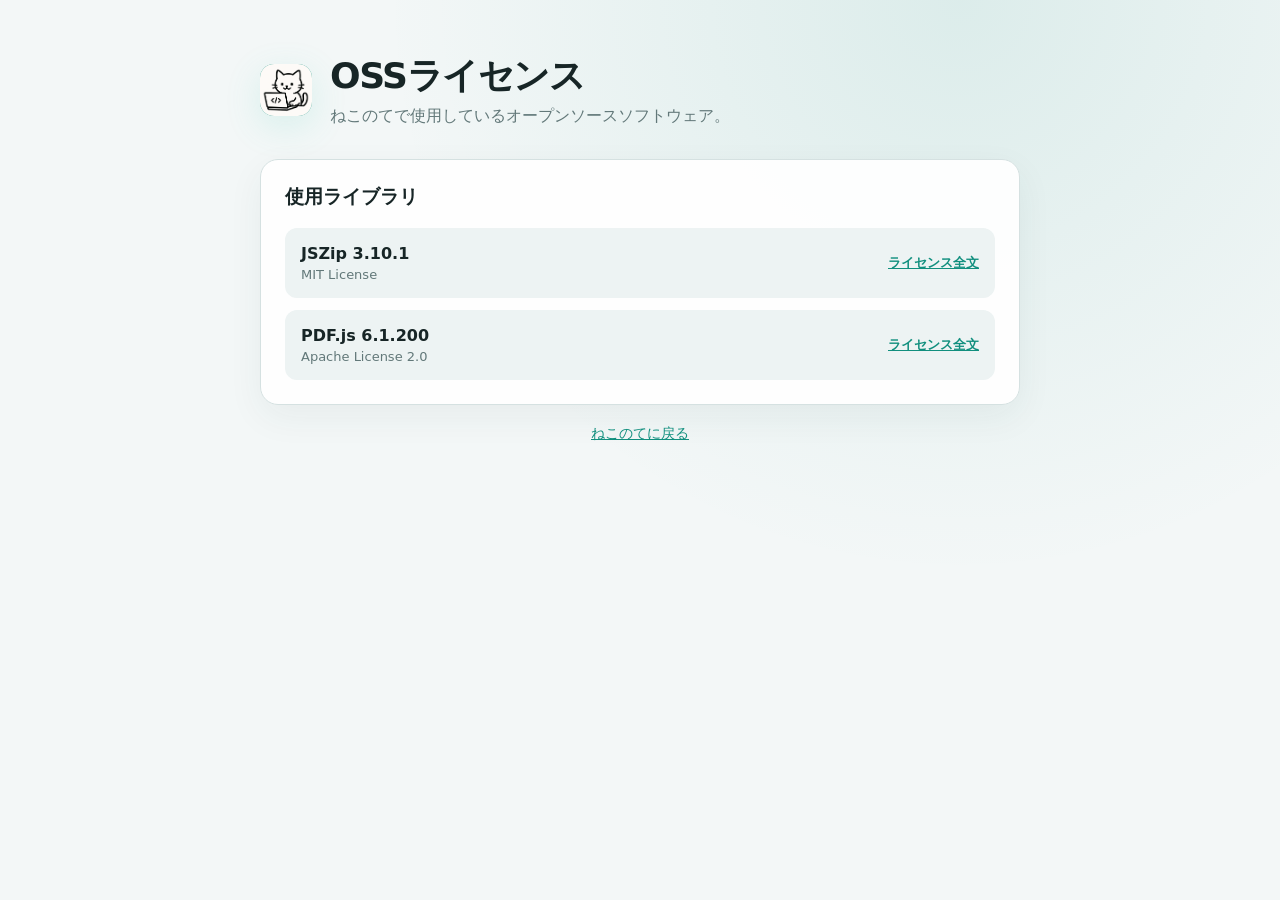
<file: app/static/oss-licenses.html>
<!doctype html>
<html lang="ja">
  <head>
    <meta charset="utf-8">
    <meta name="viewport" content="width=device-width, initial-scale=1">
    <meta name="description" content="ねこのてで使用しているOSSライセンスの一覧です。">
    <title>OSSライセンス | ねこのて</title>
    <link rel="icon" href="./github-avatar.png" type="image/png">
    <link rel="stylesheet" href="./styles.css">
  </head>
  <body>
    <main class="license-shell">
      <header>
        <div class="mark" aria-hidden="true"><img src="./github-avatar.png" alt=""></div>
        <div>
          <h1>OSSライセンス</h1>
          <p>ねこのてで使用しているオープンソースソフトウェア。</p>
        </div>
      </header>

      <section class="license-card" aria-labelledby="license-list-title">
        <h2 id="license-list-title">使用ライブラリ</h2>
        <ul class="license-list">
          <li>
            <div><strong>JSZip 3.10.1</strong><span>MIT License</span></div>
            <a href="./vendor/JSZIP-LICENSE.txt">ライセンス全文</a>
          </li>
          <li>
            <div><strong>PDF.js 6.1.200</strong><span>Apache License 2.0</span></div>
            <a href="./vendor/pdfjs-6.1.200/LICENSE.txt">ライセンス全文</a>
          </li>
        </ul>
      </section>

      <p class="back-link"><a href="../">ねこのてに戻る</a></p>
    </main>
  </body>
</html>
</file>
<file: app/static/styles.css>
:root {
  color-scheme: light;
  --bg: #f3f7f7;
  --panel: #ffffff;
  --panel-2: #edf3f3;
  --line: #d5e1e1;
  --text: #172526;
  --muted: #627879;
  --accent: #118f7e;
  --accent-deep: #d9f1ed;
  --danger: #b53b48;
  --warning: #9b6911;
}

* { box-sizing: border-box; }

body {
  margin: 0;
  min-height: 100vh;
  background:
    radial-gradient(circle at 75% 0%, rgba(17, 143, 126, .1), transparent 36rem),
    var(--bg);
  color: var(--text);
  font-family: Inter, ui-sans-serif, system-ui, -apple-system, BlinkMacSystemFont, "Segoe UI", sans-serif;
}

main { width: min(920px, calc(100% - 32px)); margin: 0 auto; padding: 52px 0 40px; }

header { display: flex; align-items: center; gap: 18px; margin-bottom: 32px; }
.mark {
  display: grid; place-items: center; width: 52px; height: 52px;
  border-radius: 14px; background: var(--accent); color: #fff; overflow: hidden;
  box-shadow: 0 10px 35px rgba(79, 209, 181, .17);
}
.mark img { display: block; width: 100%; height: 100%; }
h1, h2, p { margin: 0; }
h1 { font-size: clamp(26px, 4vw, 36px); letter-spacing: -.04em; }
header p { margin-top: 5px; color: var(--muted); }

.offline-banner {
  display: grid; grid-template-columns: auto minmax(0, 1fr); align-items: center; gap: 14px;
  margin-bottom: 16px; padding: 17px 18px; border: 1px solid #80c3b9; border-radius: 16px;
  background: linear-gradient(135deg, #d9f1ed, #edf8f6); color: #0b574d;
  box-shadow: 0 10px 30px rgba(17, 143, 126, .08);
}
.offline-banner svg {
  width: 32px; height: 32px; fill: none; stroke: var(--accent); stroke-width: 1.8;
  stroke-linecap: round; stroke-linejoin: round;
}
.offline-banner div { display: grid; gap: 4px; }
.offline-banner strong { font-size: 16px; }
.offline-banner span { color: #3c716b; font-size: 13px; }

.tool-picker {
  display: grid; grid-template-columns: repeat(2, minmax(0, 1fr)); gap: 10px;
  margin-bottom: 14px;
}
.tool-option {
  display: grid; grid-template-columns: auto minmax(0, 1fr); align-items: center; gap: 12px;
  min-height: 72px; padding: 12px 15px; border: 1px solid var(--line); border-radius: 14px;
  background: rgba(255, 255, 255, .82); color: var(--text); text-align: left;
  box-shadow: 0 8px 24px rgba(31, 70, 70, .04);
  transition: border-color .16s ease, background .16s ease, box-shadow .16s ease, transform .16s ease;
}
.tool-option:hover { filter: none; border-color: #91c9c1; transform: translateY(-1px); }
.tool-option:focus-visible { outline: 3px solid rgba(17, 143, 126, .18); outline-offset: 2px; }
.tool-option.active {
  border-color: var(--accent); background: var(--accent-deep);
  box-shadow: 0 9px 28px rgba(17, 143, 126, .1);
}
.tool-icon {
  width: 28px; height: 28px; fill: none; stroke: var(--accent); stroke-width: 1.7;
  stroke-linecap: round; stroke-linejoin: round;
}
.tool-option > span { display: grid; gap: 4px; }
.tool-option strong { font-size: 14px; }
.tool-option small { color: var(--muted); font-size: 12px; font-weight: 550; }

.upload-card, .jobs {
  background: rgba(255, 255, 255, .94); border: 1px solid var(--line); border-radius: 18px;
  box-shadow: 0 12px 36px rgba(31, 70, 70, .06);
}
.upload-card { padding: 14px; }
.drop-zone {
  display: flex; min-height: 270px; flex-direction: column; align-items: center; justify-content: center;
  gap: 12px; padding: 32px; text-align: center; border: 1.5px dashed #3b5368; border-radius: 12px;
  transition: .18s ease; outline: none;
}
.drop-zone:hover, .drop-zone:focus-visible, .drop-zone.dragging {
  border-color: var(--accent); background: rgba(17, 143, 126, .045);
}
.drop-zone svg { width: 42px; fill: none; stroke: var(--accent); stroke-width: 1.5; stroke-linecap: round; stroke-linejoin: round; }
.drop-zone h2 { font-size: 21px; }
.drop-zone p { color: var(--muted); font-size: 14px; }
.conversion-form {
  margin-top: 14px; padding: 16px; border: 1px solid var(--line); border-radius: 12px;
  background: var(--panel-2);
}
.conversion-fields {
  display: grid; grid-template-columns: repeat(2, minmax(0, 1fr)); gap: 12px;
}
.conversion-fields[hidden] { display: none; }
.conversion-fields label { display: grid; gap: 7px; color: var(--text); font-size: 13px; font-weight: 650; }
.conversion-fields input {
  width: 100%; min-width: 0; height: 42px; border: 1px solid var(--line); border-radius: 9px;
  background: #fff; color: var(--text); padding: 10px 12px; font: inherit; outline: none;
  transition: border-color .15s ease, box-shadow .15s ease;
}
.conversion-fields input:focus {
  border-color: var(--accent); box-shadow: 0 0 0 3px rgba(17, 143, 126, .12);
}
.conversion-submit {
  display: flex; align-items: center; justify-content: space-between; gap: 16px;
  margin-top: 14px; padding-top: 14px; border-top: 1px solid var(--line);
}
.conversion-submit p { color: var(--muted); font-size: 12px; }
.conversion-submit button:disabled { cursor: not-allowed; opacity: .5; }
.conversion-buttons { display: flex; flex: 0 0 auto; gap: 8px; }
button, .download {
  border: 0; border-radius: 9px; background: var(--accent); color: #fff; cursor: pointer;
  padding: 10px 16px; font: 700 14px/1 inherit; text-decoration: none;
}
button:hover, .download:hover { filter: brightness(1.08); }
.secondary { background: #fff; color: var(--text); border: 1px solid var(--line); }
.upload-status { padding: 15px 4px 3px; }
.status-line { display: flex; justify-content: space-between; gap: 20px; color: var(--muted); font-size: 13px; }
.progress-track { height: 5px; margin-top: 9px; overflow: hidden; border-radius: 9px; background: var(--panel-2); }
.progress-bar { width: 0; height: 100%; background: var(--accent); transition: width .1s linear; }
.message { min-height: 20px; margin: 10px 4px 0; color: var(--muted); font-size: 13px; }
.message.error { color: var(--danger); }

.result-panel {
  display: flex; align-items: center; justify-content: space-between; gap: 24px;
  margin-top: 24px; padding: 22px; border: 1px solid #80c3b9; border-radius: 18px;
  background: rgba(231, 248, 244, .96); box-shadow: 0 12px 36px rgba(31, 70, 70, .06);
}
.result-panel[hidden] { display: none; }
.result-kicker {
  display: block; margin-bottom: 6px; color: var(--accent); font-size: 11px;
  font-weight: 800; letter-spacing: .07em; text-transform: uppercase;
}
.result-panel h2 { font-size: 18px; }
.result-panel p { margin-top: 6px; color: var(--muted); font-size: 13px; }
.result-panel .result-lifetime { font-size: 11px; }
.result-panel .download { display: block; flex: 0 0 auto; min-width: 180px; padding: 13px 17px; text-align: center; }

.jobs { margin-top: 24px; padding: 20px; }
.section-heading { display: flex; align-items: center; gap: 9px; margin-bottom: 13px; }
.section-heading h2 { font-size: 17px; }
.count { display: grid; place-items: center; min-width: 25px; height: 22px; padding: 0 7px; border-radius: 20px; background: var(--panel-2); color: var(--muted); font-size: 12px; }
.job-list { display: grid; gap: 9px; }
.empty { padding: 25px; border: 1px dashed var(--line); border-radius: 10px; color: var(--muted); text-align: center; font-size: 14px; }
.job {
  display: grid; grid-template-columns: minmax(0, 1fr) auto; gap: 16px; align-items: center;
  padding: 14px 15px; background: var(--panel-2); border-radius: 10px;
}
.job-name { overflow: hidden; text-overflow: ellipsis; white-space: nowrap; font-weight: 650; font-size: 14px; }
.tool-kind {
  display: inline-block; margin-right: 8px; padding: 4px 7px; border: 1px solid #afd5d0;
  border-radius: 6px; background: #fff; color: var(--accent); vertical-align: 1px;
  font-size: 10px; font-weight: 750; letter-spacing: .01em;
}
.job-meta { margin-top: 5px; color: var(--muted); font-size: 12px; }
.job-expiry { margin-top: 5px; color: var(--muted); font-size: 11px; }
.job-error { color: var(--danger); }
.badge { display: inline-block; margin-right: 7px; color: var(--accent); text-transform: capitalize; }
.badge.failed { color: var(--danger); }
.badge.queued { color: var(--warning); }
.spinner { display: inline-block; width: 12px; height: 12px; margin-right: 7px; vertical-align: -2px; border: 2px solid #b7cbcb; border-top-color: var(--accent); border-radius: 50%; animation: spin .8s linear infinite; }
@keyframes spin { to { transform: rotate(360deg); } }
.job-actions { display: flex; flex-wrap: wrap; justify-content: flex-end; gap: 7px; }
.download { display: grid; gap: 3px; min-width: 112px; text-align: center; }
.download span { font-size: 10px; font-weight: 550; opacity: .78; }
.secondary-download { background: #fff; color: var(--accent); border: 1px solid #91c9c1; }
.delete-job { background: transparent; color: var(--danger); border: 1px solid #d9a9ae; }
.delete-job:disabled { cursor: wait; opacity: .55; }

footer { display: grid; gap: 8px; padding: 25px 10px 0; color: #708485; text-align: center; font-size: 12px; }
footer a, .license-card a, .back-link a { color: var(--accent); }
footer nav { display: flex; justify-content: center; gap: 16px; }

.license-shell { width: min(760px, calc(100% - 32px)); }
.license-card {
  padding: 24px; border: 1px solid var(--line); border-radius: 18px;
  background: rgba(255, 255, 255, .94); box-shadow: 0 12px 36px rgba(31, 70, 70, .06);
}
.license-card h2 { font-size: 19px; }
.license-list { display: grid; gap: 12px; margin: 18px 0 0; padding: 0; list-style: none; }
.license-list li {
  display: flex; align-items: center; justify-content: space-between; gap: 16px;
  padding: 16px; border-radius: 12px; background: var(--panel-2);
}
.license-list div { display: grid; gap: 4px; }
.license-list span { color: var(--muted); font-size: 13px; }
.license-list a { flex: 0 0 auto; font-size: 13px; font-weight: 700; }
.back-link { margin-top: 20px; text-align: center; font-size: 14px; }

@media (max-width: 580px) {
  main { width: min(100% - 20px, 920px); padding-top: 28px; }
  .drop-zone { min-height: 240px; padding: 24px 12px; }
  .tool-picker { grid-template-columns: 1fr; }
  .conversion-fields { grid-template-columns: 1fr; }
  .conversion-submit { align-items: stretch; flex-direction: column; }
  .conversion-buttons { display: grid; grid-template-columns: 1fr 1fr; }
  .result-panel { align-items: stretch; flex-direction: column; }
  .result-panel .download { width: 100%; }
  .job { grid-template-columns: 1fr; }
  .job-actions { justify-content: flex-start; }
  .license-list li { align-items: flex-start; flex-direction: column; }
}
</file>
